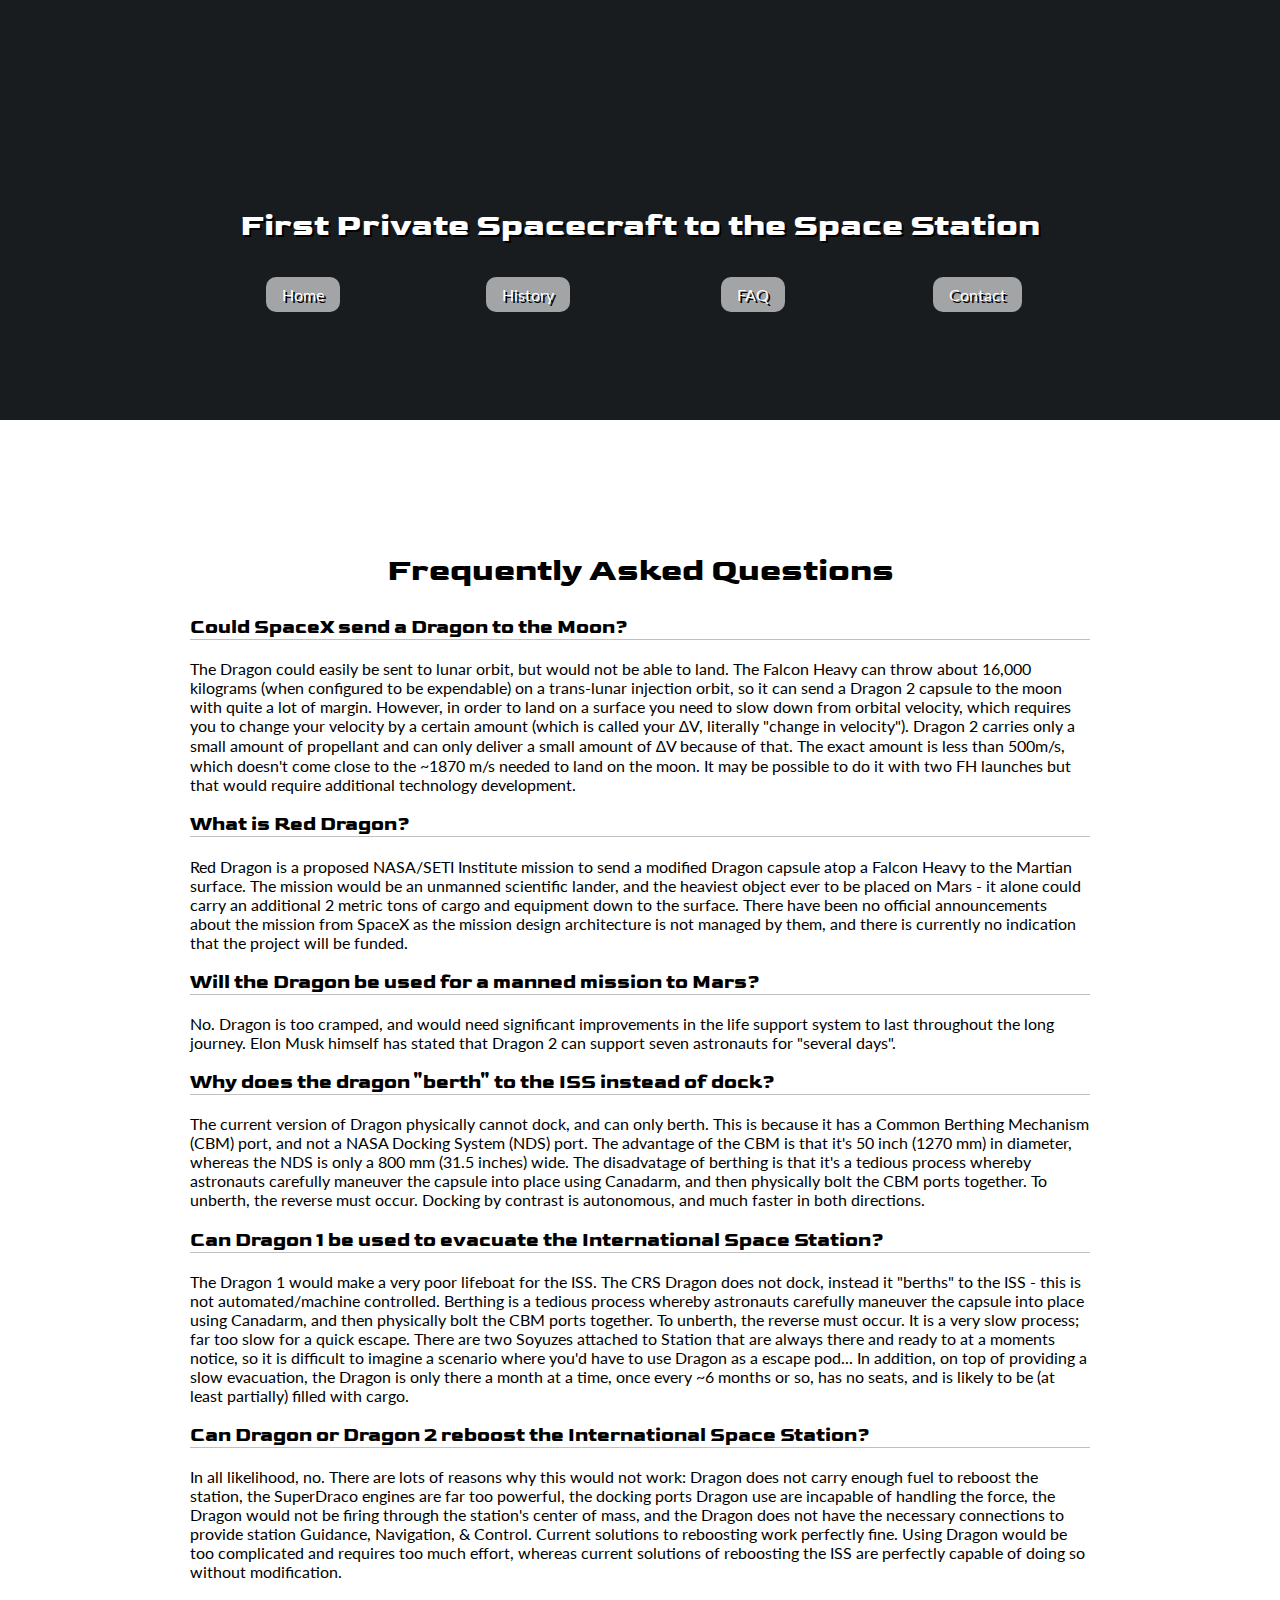
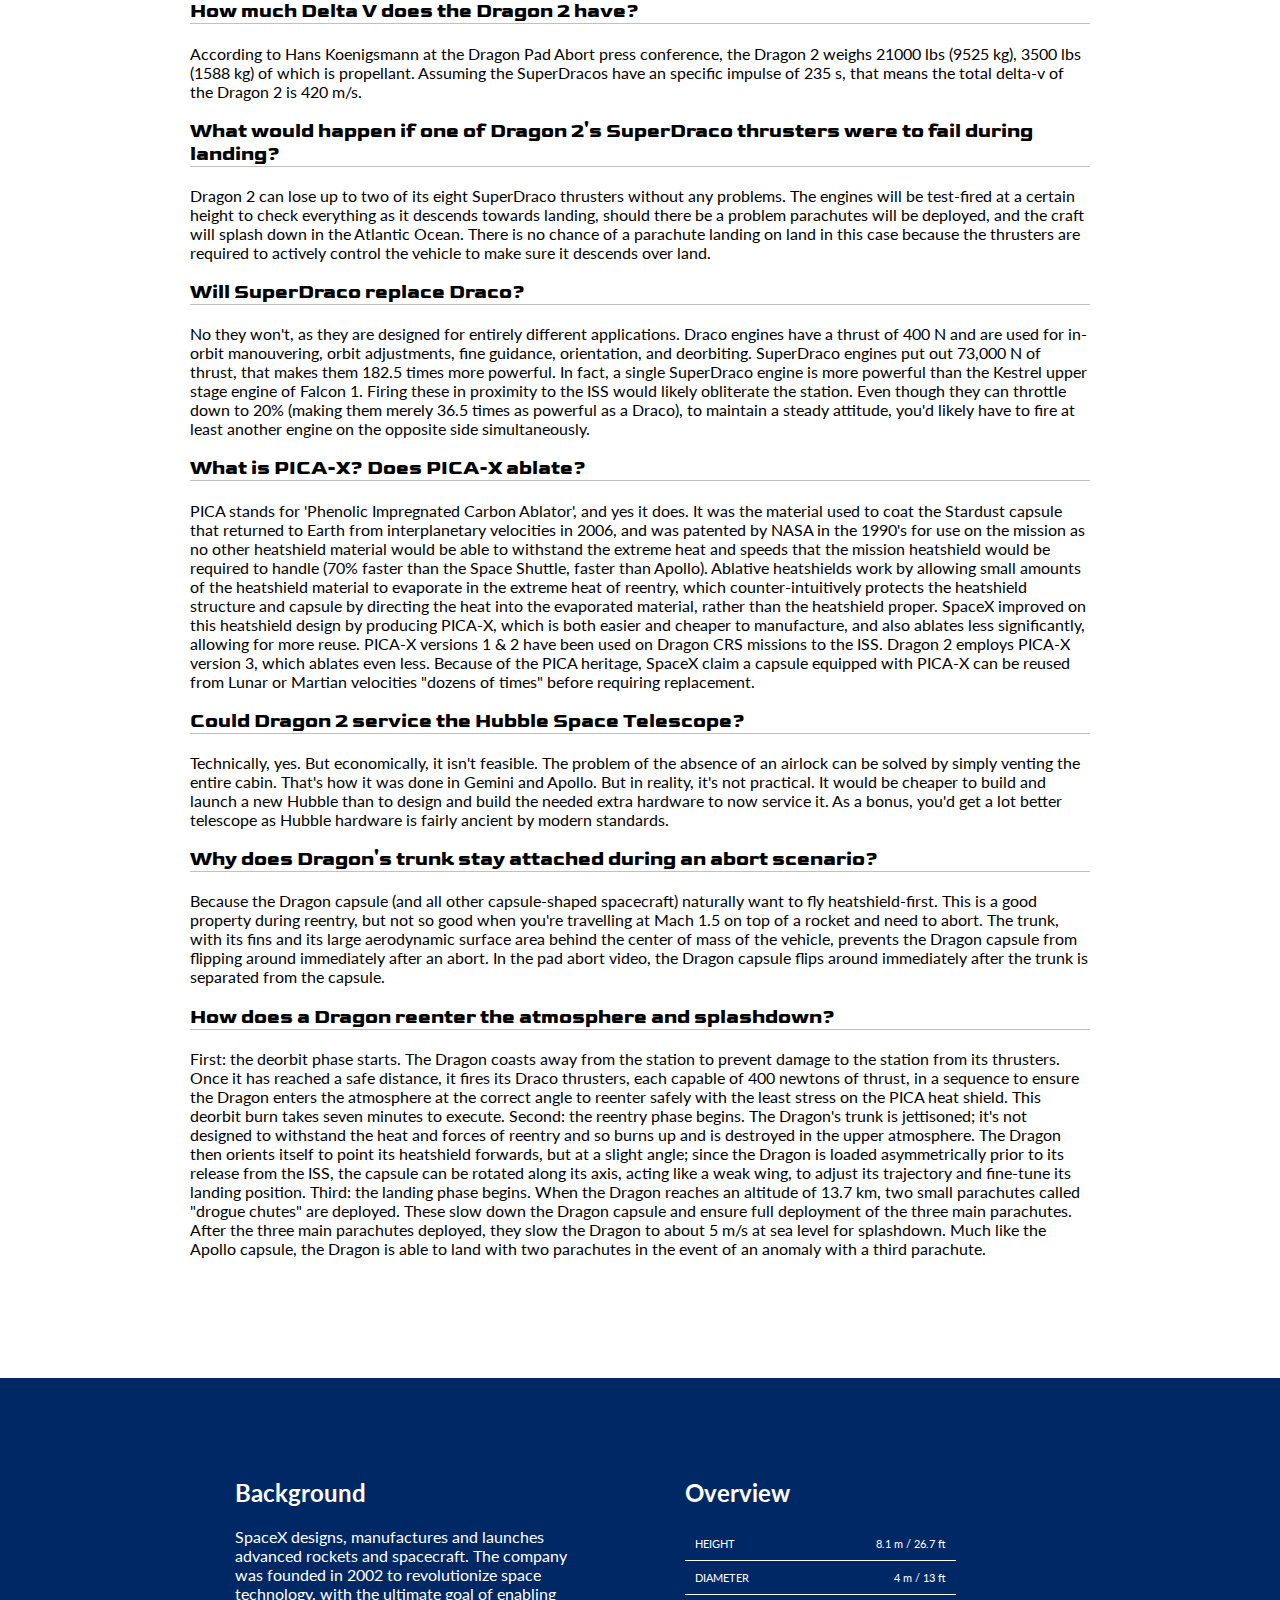
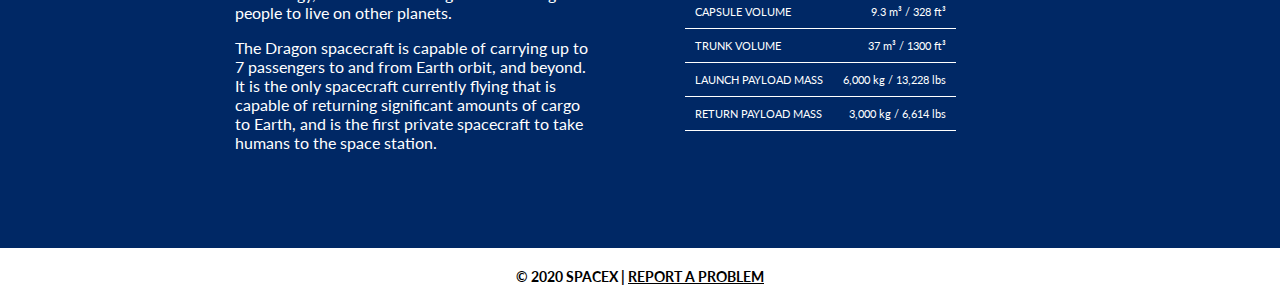
<file: dragon-1/faq.html>
<html lang="en">
<head>
  <title>SpaceX Dragon</title>
  <meta charset="UTF-8" />
  <meta name="description" content="Space X Dragon" />
  <meta name="author" content="Drew Nosler" />
  
  <link rel="preconnect" href="https://fonts.gstatic.com">
  <link href="https://fonts.googleapis.com/css2?family=Goldman:wght@700&display=swap" rel="stylesheet">
  <link href="https://fonts.googleapis.com/css2?family=Lato&display=swap" rel="stylesheet">
  <link rel="stylesheet" href="assets/css/style.css" />
</head>
<body>
  <header role="banner" class="primary">
    <h1><a href="index.html">SpaceX Dragon</a></h1>
    <h2>First Private Spacecraft to the Space Station</h2>
    <nav role="navigation">
      <ul>
        <li><a href="index.html">Home</a></li>
        <li><a href="history.html">History</a></li>
        <li><a href="faq.html">FAQ</a></li>
        <li><a href="contact.html">Contact</a></li>
      </ul>
    </nav>
  </header>
  <section id="content" class="container">
  <h2>Frequently Asked Questions</h2>
  
  <h3>Could SpaceX send a Dragon to the Moon?</h3>
  <p>The Dragon could easily be sent to lunar orbit, but would not be able to land. The Falcon Heavy can throw about 16,000 kilograms (when configured to be expendable) on a trans-lunar injection orbit, so it can send a Dragon 2 capsule to the moon with quite a lot of margin. However, in order to land on a surface you need to slow down from orbital velocity, which requires you to change your velocity by a certain amount (which is called your ∆V, literally "change in velocity"). Dragon 2 carries only a small amount of propellant and can only deliver a small amount of ∆V because of that. The exact amount is less than 500m/s, which doesn't come close to the ~1870 m/s needed to land on the moon. It may be possible to do it with two FH launches but that would require additional technology development.</p>
  
  <h3>What is Red Dragon?</h3>
  <p>Red Dragon is a proposed NASA/SETI Institute mission to send a modified Dragon capsule atop a Falcon Heavy to the Martian surface. The mission would be an unmanned scientific lander, and the heaviest object ever to be placed on Mars - it alone could carry an additional 2 metric tons of cargo and equipment down to the surface. There have been no official announcements about the mission from SpaceX as the mission design architecture is not managed by them, and there is currently no indication that the project will be funded.</p>
  
  <h3>Will the Dragon be used for a manned mission to Mars?</h3>
  <p>No. Dragon is too cramped, and would need significant improvements in the life support system to last throughout the long journey. Elon Musk himself has stated that Dragon 2 can support seven astronauts for "several days".</p>
  
  <h3>Why does the dragon "berth" to the ISS instead of dock?</h3>
  <p>The current version of Dragon physically cannot dock, and can only berth. This is because it has a Common Berthing Mechanism (CBM) port, and not a NASA Docking System (NDS) port. The advantage of the CBM is that it's 50 inch (1270 mm) in diameter, whereas the NDS is only a 800 mm (31.5 inches) wide. The disadvatage of berthing is that it's a tedious process whereby astronauts carefully maneuver the capsule into place using Canadarm, and then physically bolt the CBM ports together. To unberth, the reverse must occur. Docking by contrast is autonomous, and much faster in both directions.</p>
  
  <h3>Can Dragon 1 be used to evacuate the International Space Station?</h3>
  <p>The Dragon 1 would make a very poor lifeboat for the ISS. The CRS Dragon does not dock, instead it "berths" to the ISS - this is not automated/machine controlled. Berthing is a tedious process whereby astronauts carefully maneuver the capsule into place using Canadarm, and then physically bolt the CBM ports together. To unberth, the reverse must occur. It is a very slow process; far too slow for a quick escape. There are two Soyuzes attached to Station that are always there and ready to at a moments notice, so it is difficult to imagine a scenario where you'd have to use Dragon as a escape pod... In addition, on top of providing a slow evacuation, the Dragon is only there a month at a time, once every ~6 months or so, has no seats, and is likely to be (at least partially) filled with cargo.</p>
  
  <h3>Can Dragon or Dragon 2 reboost the International Space Station?</h3>
  <p>In all likelihood, no. There are lots of reasons why this would not work: Dragon does not carry enough fuel to reboost the station, the SuperDraco engines are far too powerful, the docking ports Dragon use are incapable of handling the force, the Dragon would not be firing through the station's center of mass, and the Dragon does not have the necessary connections to provide station Guidance, Navigation, & Control. Current solutions to reboosting work perfectly fine. Using Dragon would be too complicated and requires too much effort, whereas current solutions of reboosting the ISS are perfectly capable of doing so without modification.</p>
  
  <h3>How much Delta V does the Dragon 2 have?</h3>
  <p>According to Hans Koenigsmann at the Dragon Pad Abort press conference, the Dragon 2 weighs 21000 lbs (9525 kg), 3500 lbs (1588 kg) of which is propellant. Assuming the SuperDracos have an specific impulse of 235 s, that means the total delta-v of the Dragon 2 is 420 m/s.</p>
  
  <h3>What would happen if one of Dragon 2's SuperDraco thrusters were to fail during landing?</h3>
  <p>Dragon 2 can lose up to two of its eight SuperDraco thrusters without any problems. The engines will be test-fired at a certain height to check everything as it descends towards landing, should there be a problem parachutes will be deployed, and the craft will splash down in the Atlantic Ocean. There is no chance of a parachute landing on land in this case because the thrusters are required to actively control the vehicle to make sure it descends over land.</p>
  
  <h3>Will SuperDraco replace Draco?</h3>
  <p>No they won't, as they are designed for entirely different applications. Draco engines have a thrust of 400 N and are used for in-orbit manouvering, orbit adjustments, fine guidance, orientation, and deorbiting. SuperDraco engines put out 73,000 N of thrust, that makes them 182.5 times more powerful. In fact, a single SuperDraco engine is more powerful than the Kestrel upper stage engine of Falcon 1. Firing these in proximity to the ISS would likely obliterate the station.
Even though they can throttle down to 20% (making them merely 36.5 times as powerful as a Draco), to maintain a steady attitude, you'd likely have to fire at least another engine on the opposite side simultaneously.</p>
  
  <h3>What is PICA-X? Does PICA-X ablate?</h3>
  <p>PICA stands for 'Phenolic Impregnated Carbon Ablator', and yes it does. It was the material used to coat the Stardust capsule that returned to Earth from interplanetary velocities in 2006, and was patented by NASA in the 1990's for use on the mission as no other heatshield material would be able to withstand the extreme heat and speeds that the mission heatshield would be required to handle (70% faster than the Space Shuttle, faster than Apollo). Ablative heatshields work by allowing small amounts of the heatshield material to evaporate in the extreme heat of reentry, which counter-intuitively protects the heatshield structure and capsule by directing the heat into the evaporated material, rather than the heatshield proper.
SpaceX improved on this heatshield design by producing PICA-X, which is both easier and cheaper to manufacture, and also ablates less significantly, allowing for more reuse. PICA-X versions 1 & 2 have been used on Dragon CRS missions to the ISS. Dragon 2 employs PICA-X version 3, which ablates even less. Because of the PICA heritage, SpaceX claim a capsule equipped with PICA-X can be reused from Lunar or Martian velocities "dozens of times" before requiring replacement.</p>
  
  <h3>Could Dragon 2 service the Hubble Space Telescope?</h3>
  <p>Technically, yes. But economically, it isn't feasible. The problem of the absence of an airlock can be solved by simply venting the entire cabin. That's how it was done in Gemini and Apollo. But in reality, it's not practical. It would be cheaper to build and launch a new Hubble than to design and build the needed extra hardware to now service it. As a bonus, you'd get a lot better telescope as Hubble hardware is fairly ancient by modern standards.</p>
  
  <h3>Why does Dragon's trunk stay attached during an abort scenario?</h3>
  <p>Because the Dragon capsule (and all other capsule-shaped spacecraft) naturally want to fly heatshield-first. This is a good property during reentry, but not so good when you're travelling at Mach 1.5 on top of a rocket and need to abort. The trunk, with its fins and its large aerodynamic surface area behind the center of mass of the vehicle, prevents the Dragon capsule from flipping around immediately after an abort. In the pad abort video, the Dragon capsule flips around immediately after the trunk is separated from the capsule.</p>
  
  <h3>How does a Dragon reenter the atmosphere and splashdown?</h3>
  <p>First: the deorbit phase starts. The Dragon coasts away from the station to prevent damage to the station from its thrusters. Once it has reached a safe distance, it fires its Draco thrusters, each capable of 400 newtons of thrust, in a sequence to ensure the Dragon enters the atmosphere at the correct angle to reenter safely with the least stress on the PICA heat shield. This deorbit burn takes seven minutes to execute.
Second: the reentry phase begins. The Dragon's trunk is jettisoned; it's not designed to withstand the heat and forces of reentry and so burns up and is destroyed in the upper atmosphere. The Dragon then orients itself to point its heatshield forwards, but at a slight angle; since the Dragon is loaded asymmetrically prior to its release from the ISS, the capsule can be rotated along its axis, acting like a weak wing, to adjust its trajectory and fine-tune its landing position.
Third: the landing phase begins. When the Dragon reaches an altitude of 13.7 km, two small parachutes called "drogue chutes" are deployed. These slow down the Dragon capsule and ensure full deployment of the three main parachutes. After the three main parachutes deployed, they slow the Dragon to about 5 m/s at sea level for splashdown. Much like the Apollo capsule, the Dragon is able to land with two parachutes in the event of an anomaly with a third parachute.</p>
  
  </section>
  

  <aside role="complementary">
    <div class="container">
      <article class="widget">
        <header>
          <h2>Background</h2>
        </header>
        <p>SpaceX designs, manufactures and launches advanced rockets and spacecraft. The company was founded in 2002 to revolutionize space technology, with the ultimate goal of enabling people to live on other planets.</p>
        <p>
          The Dragon spacecraft is capable of carrying up to 7 passengers to and from Earth orbit, and beyond. It is the only spacecraft currently flying that is capable of returning significant amounts of cargo to Earth, and is the first private spacecraft to take humans to the space station.
        </p>
        <footer>Widget Footer</footer>
      </article>
      <article class="widget overview">
        <header>
          <h2>Overview</h2>
        </header>
        <table>
  <tbody>
    <tr>
      <td>HEIGHT</td>
      <td>8.1 m <span>/ 26.7 ft</span></td>
    </tr>
    <tr>
      <td>DIAMETER</td>
      <td>4 m <span>/ 13 ft</span></td>
    </tr>
    <tr>
      <td>CAPSULE VOLUME</td>
      <td>9.3 m³ <span>/ 328 ft³ </span></td>
    </tr>
    <tr>
      <td>TRUNK VOLUME</td>
      <td>37 m³ <span>/ 1300 ft³ </span></td>
    </tr>
    <tr>
      <td>LAUNCH PAYLOAD MASS</td>
      <td>6,000 kg <span>/ 13,228 lbs</span></td>
    </tr>
    <tr>
      <td>RETURN PAYLOAD MASS</td>
      <td>3,000 kg <span>/ 6,614 lbs</span></td>
    </tr>
  </tbody>
</table>
        <footer>Widget Footer</footer>
      </article>
    </div>
  </aside>
  <footer id="colophon" role="contentinfo">
     <h6>&copy; 2020 SpaceX | <a href="mailto:danosler@ualr.edu"> Report a Problem</a></h6>
  </footer>
</body>
</html>
</file>
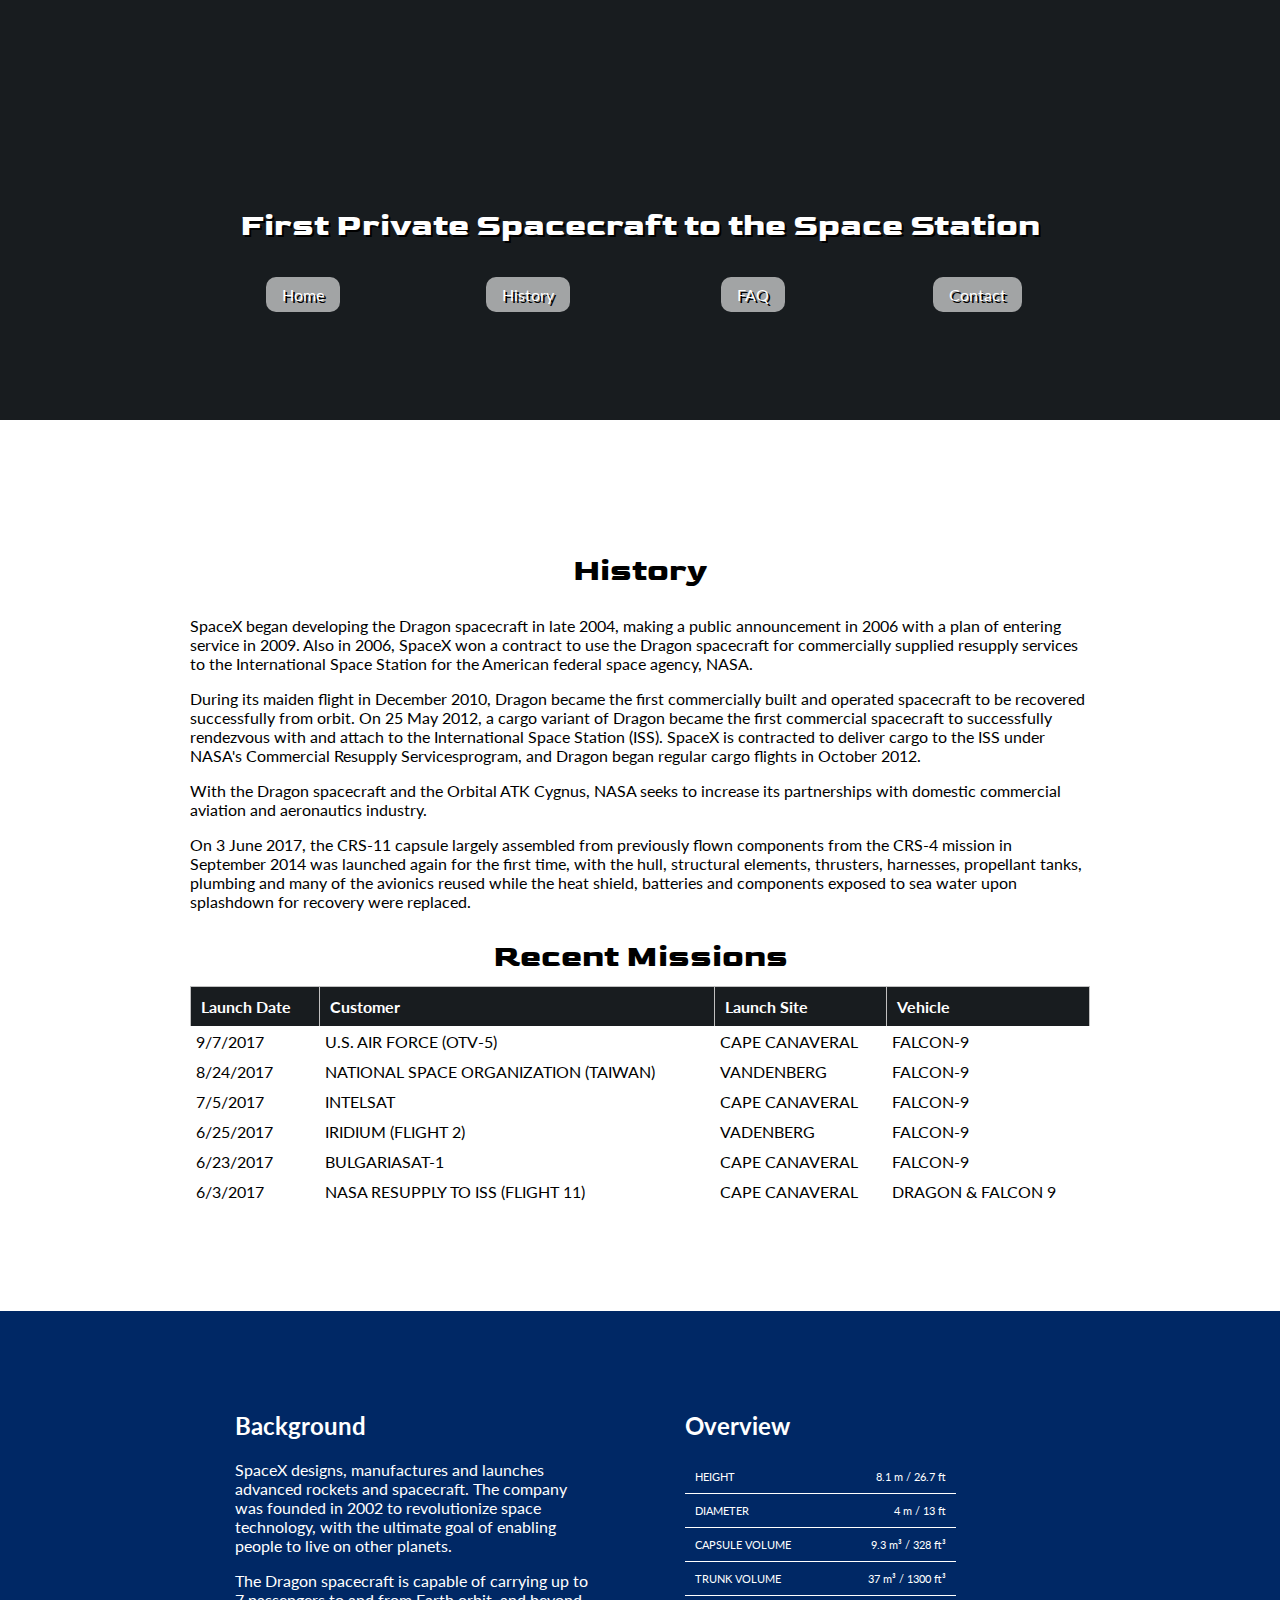
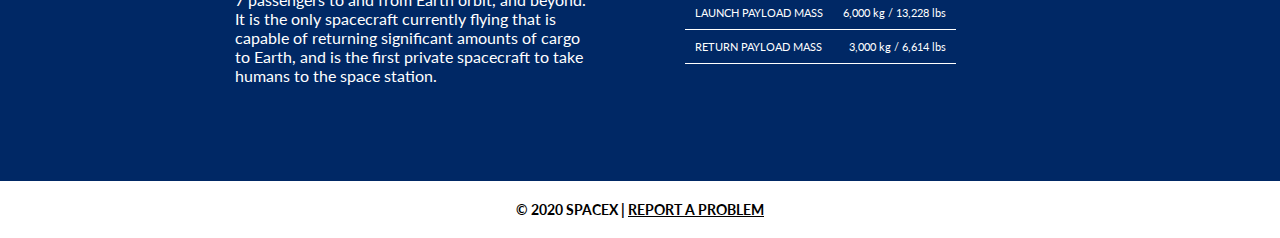
<file: dragon-1/history.html>
<html lang="en">
<head>
  <title>SpaceX Dragon</title>
  <meta charset="UTF-8" />
  <meta name="description" content="Space X Dragon" />
  <meta name="author" content="Drew Nosler" />
  
  <link rel="preconnect" href="https://fonts.gstatic.com">
  <link href="https://fonts.googleapis.com/css2?family=Goldman:wght@700&display=swap" rel="stylesheet">
  <link href="https://fonts.googleapis.com/css2?family=Lato&display=swap" rel="stylesheet">
  <link rel="stylesheet" href="assets/css/style.css" />
</head>
<body>
  <header role="banner" class="primary">
    <h1><a href="index.html">SpaceX Dragon</a></h1>
    <h2>First Private Spacecraft to the Space Station</h2>
    <nav role="navigation">
      <ul>
        <li><a href="index.html">Home</a></li>
        <li><a href="history.html">History</a></li>
        <li><a href="faq.html">FAQ</a></li>
        <li><a href="contact.html">Contact</a></li>
      </ul>
    </nav>
  </header>
  <section id="content" class="container">
  <h2>History</h2>
  
  <p>SpaceX began developing the Dragon spacecraft in late 2004, making a public announcement in 2006 with a plan of entering service in 2009. Also in 2006, SpaceX won a contract to use the Dragon spacecraft for commercially supplied resupply services to the International Space Station for the American federal space agency, NASA.</p>
  
  <p>During its maiden flight in December 2010, Dragon became the first commercially built and operated spacecraft to be recovered successfully from orbit. On 25 May 2012, a cargo variant of Dragon became the first commercial spacecraft to successfully rendezvous with and attach to the International Space Station (ISS). SpaceX is contracted to deliver cargo to the ISS under NASA's Commercial Resupply Servicesprogram, and Dragon began regular cargo flights in October 2012.</p>
  
  <p>With the Dragon spacecraft and the Orbital ATK Cygnus, NASA seeks to increase its partnerships with domestic commercial aviation and aeronautics industry.</p>
  
  <p>On 3 June 2017, the CRS-11 capsule largely assembled from previously flown components from the CRS-4 mission in September 2014 was launched again for the first time, with the hull, structural elements, thrusters, harnesses, propellant tanks, plumbing and many of the avionics reused while the heat shield, batteries and components exposed to sea water upon splashdown for recovery were replaced.</p>
  
  <table border="5">
  <caption>Recent Missions</caption>  
  <tr><th scope="col">Launch Date</th><th scope="col">Customer</th><th scope="col">Launch Site</th><th scope="col">Vehicle</th></tr>  
  <tr><td>9/7/2017</td><td>U.S. AIR FORCE (OTV-5)</td><td>CAPE CANAVERAL</td><td>FALCON-9</td></tr>
  <tr><td>8/24/2017</td><td>NATIONAL SPACE ORGANIZATION (TAIWAN)</td><td>VANDENBERG</td><td>FALCON-9</td></tr>
  <tr><td>7/5/2017</td><td>INTELSAT</td><td>CAPE CANAVERAL</td><td>FALCON-9</td></tr>
  <tr><td>6/25/2017</td><td>IRIDIUM (FLIGHT 2)</td><td>VADENBERG</td><td>FALCON-9</td></tr>
  <tr><td>6/23/2017</td><td>BULGARIASAT-1</td><td>CAPE CANAVERAL</td><td>FALCON-9</td></tr>
  <tr><td>6/3/2017</td><td>NASA RESUPPLY TO ISS (FLIGHT 11)</td><td>CAPE CANAVERAL</td><td>DRAGON & FALCON 9</td></tr>
  </table>
  
  
  </section>
  

  <aside role="complementary">
    <div class="container">
      <article class="widget">
        <header>
          <h2>Background</h2>
        </header>
        <p>SpaceX designs, manufactures and launches advanced rockets and spacecraft. The company was founded in 2002 to revolutionize space technology, with the ultimate goal of enabling people to live on other planets.</p>
        <p>
          The Dragon spacecraft is capable of carrying up to 7 passengers to and from Earth orbit, and beyond. It is the only spacecraft currently flying that is capable of returning significant amounts of cargo to Earth, and is the first private spacecraft to take humans to the space station.
        </p>
        <footer>Widget Footer</footer>
      </article>
      <article class="widget overview">
        <header>
          <h2>Overview</h2>
        </header>
        <table>
  <tbody>
    <tr>
      <td>HEIGHT</td>
      <td>8.1 m <span>/ 26.7 ft</span></td>
    </tr>
    <tr>
      <td>DIAMETER</td>
      <td>4 m <span>/ 13 ft</span></td>
    </tr>
    <tr>
      <td>CAPSULE VOLUME</td>
      <td>9.3 m³ <span>/ 328 ft³ </span></td>
    </tr>
    <tr>
      <td>TRUNK VOLUME</td>
      <td>37 m³ <span>/ 1300 ft³ </span></td>
    </tr>
    <tr>
      <td>LAUNCH PAYLOAD MASS</td>
      <td>6,000 kg <span>/ 13,228 lbs</span></td>
    </tr>
    <tr>
      <td>RETURN PAYLOAD MASS</td>
      <td>3,000 kg <span>/ 6,614 lbs</span></td>
    </tr>
  </tbody>
</table>
        <footer>Widget Footer</footer>
      </article>
    </div>
  </aside>
  <footer id="colophon" role="contentinfo">
     <h6>&copy; 2020 SpaceX | <a href="mailto:danosler@ualr.edu"> Report a Problem</a></h6>
  </footer>
</body>
</html>
</file>
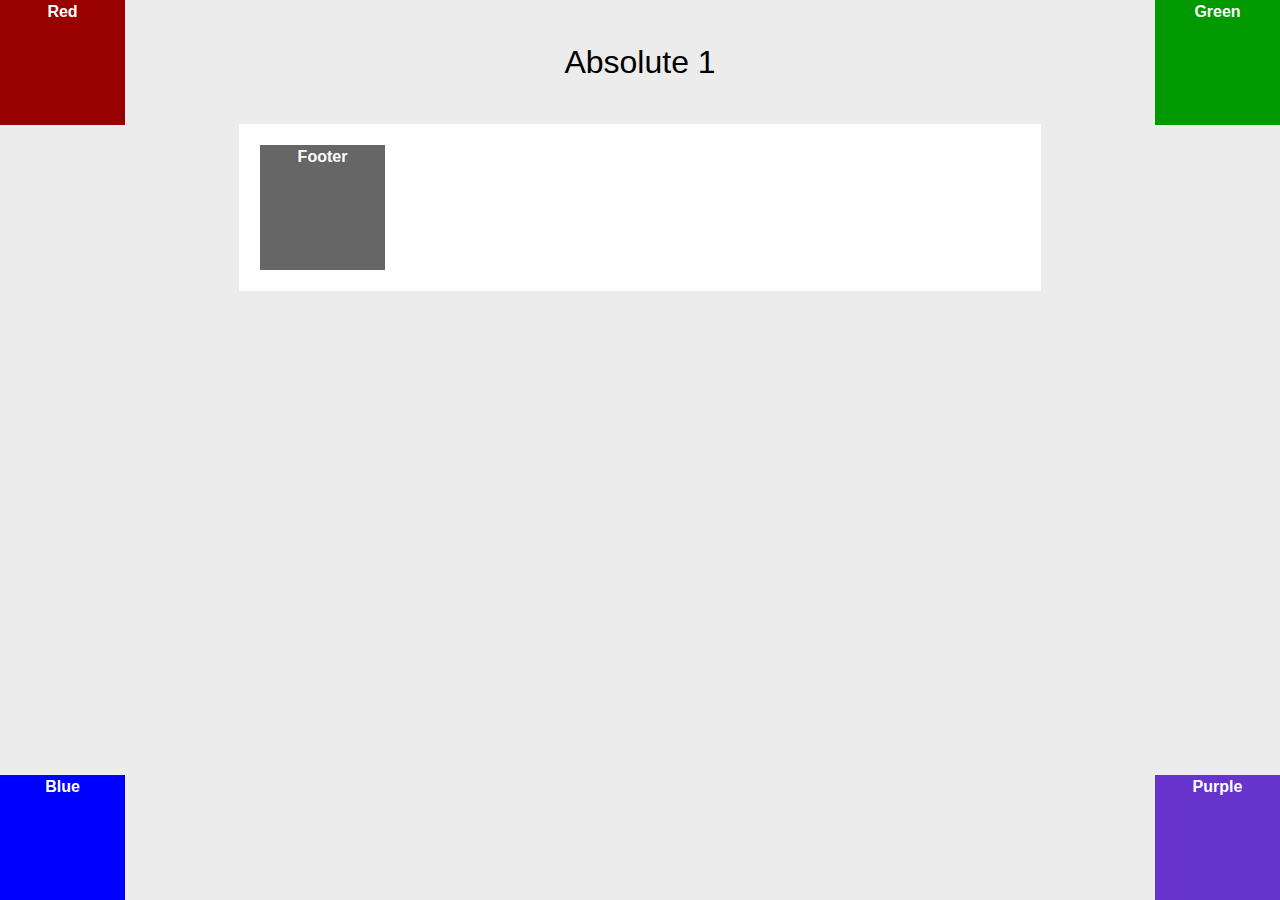
<file: positioning-lab/absolute-1.html>
<!DOCTYPE html>
<html lang="en">
<head>
<meta charset="UTF-8" />
<title>Positioning Lab</title>
<style type="text/css">
* {
	margin: 0px;
	padding: 0px;
}
body {
	background-color: #ECECEC;
	font-weight: bold;
	font-family: Tahoma, Geneva, sans-serif;
	color: #FFF;
	text-align: center;
	line-height: 24px;
}
#wrapper {
	background-color: #FFF;
	border-top-width: 1px;
	border-right-width: 1px;
	border-bottom-width: 1px;
	border-left-width: 1px;
	border-top-style: solid;
	border-right-style: solid;
	border-bottom-style: solid;
	border-left-style: solid;
	width: 800px;
	margin-right: auto;
	margin-left: auto;
}
#red {
	background-color: #900;
	width: 125px;
	height: 125px;
	position: absolute;
	top:0;
    left:0;
}
#green {
	background-color: #090;
	width: 125px;
	height: 125px;
	position: absolute;
	top:0;
    right:0;
}
#blue {
	background-color: #00F;
	width: 125px;
	height: 125px;
	position: absolute;
	bottom:0;
    left:0;
}
#purple {
	background-color: #63C;
	width: 125px;
	height: 125px;
	position: absolute;
	bottom:0;
    right:0;
}
#footer {
	background-color: #666;
	width:125px;
	height:125px;
	margin:20px;
}
h1 {
	color: #000;
	font-weight: normal;
	padding: 50px;
}
</style>
</head>

<body>
<h1>Absolute 1</h1>
<div id="wrapper">
  <div id="red">Red</div>
  <div id="green">Green</div>
  <div id="blue">Blue</div>
  <div id="purple">Purple</div>
  <div id="footer">Footer</div>
</div>
</body>
</html>
</file>
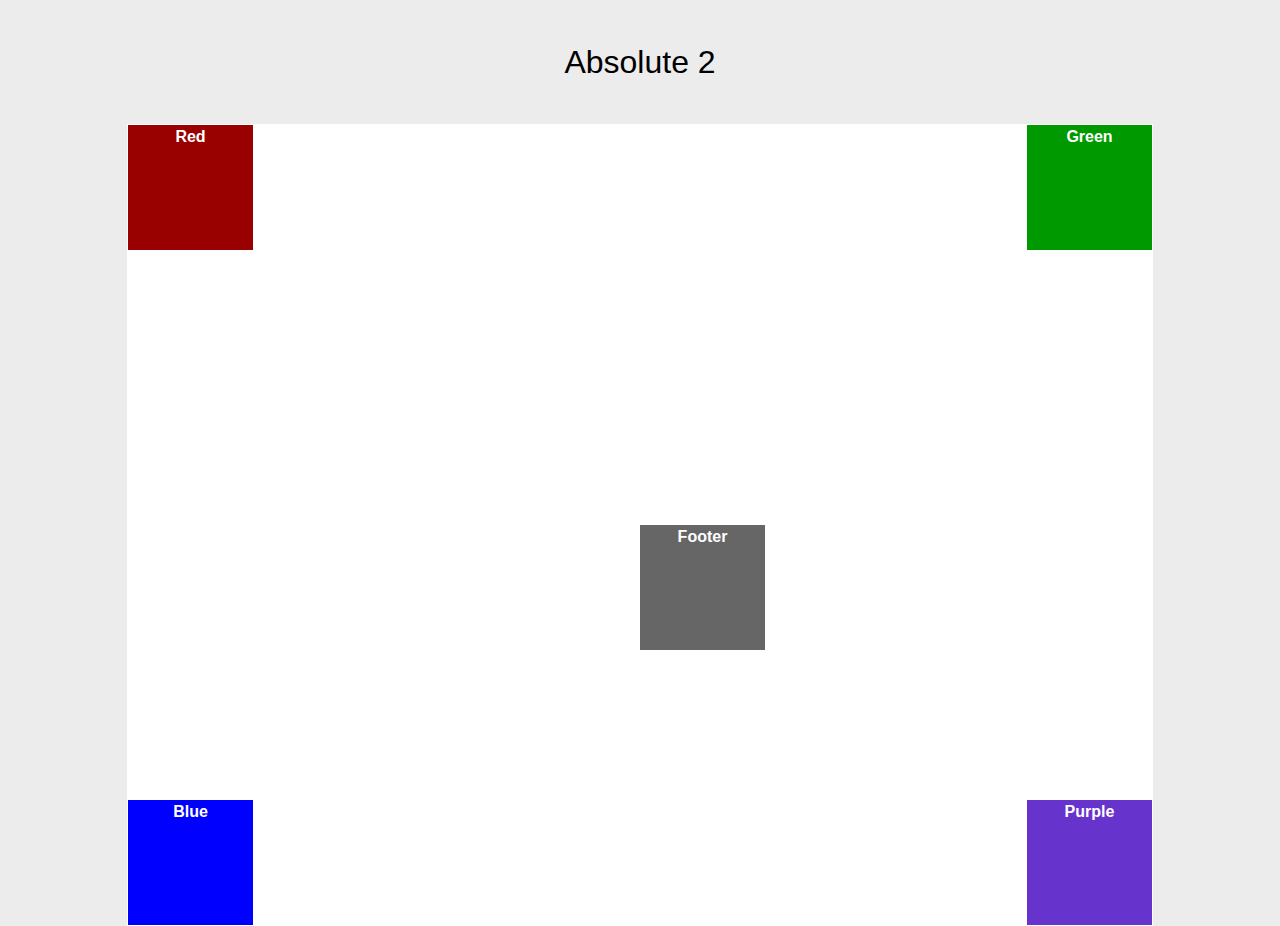
<file: positioning-lab/absolute-2.html>
<!DOCTYPE html>
<html lang="en">
<head>
<meta charset="UTF-8" />
<title>Positioning Lab</title>
<style type="text/css">
* {
	margin: 0px;
	padding: 0px;
}
body {
	background-color: #ECECEC;
	font-weight: bold;
	font-family: Tahoma, Geneva, sans-serif;
	color: #FFF;
	text-align: center;
	line-height: 24px;
}
#wrapper {
	background-color: #FFF;
	border-top-width: 1px;
	border-right-width: 1px;
	border-bottom-width: 1px;
	border-left-width: 1px;
	border-top-style: solid;
	border-right-style: solid;
	border-bottom-style: solid;
	border-left-style: solid;
	width: 80vw;
	height: 800px;
	position:relative;
	margin-right: auto;
	margin-left: auto;
}
#red {
	background-color: #900;
	width: 125px;
	height: 125px;
	position: absolute;
	top:0;
    left:0;
}
#green {
	background-color: #090;
	width: 125px;
	height: 125px;
	position: absolute;
	top:0;
    right:0;
}
#blue {
	background-color: #00F;
	width: 125px;
	height: 125px;
	position: absolute;
	bottom:0;
    left:0;
}
#purple {
	background-color: #63C;
	width: 125px;
	height: 125px;
	position: absolute;
	bottom:0;
    right:0;
}
#footer {
	background-color: #666;
	width: 125px;
	height: 125px;
	position:absolute;
	top:50%;
	left:50%;
}
h1 {
	color: #000;
	font-weight: normal;
	padding: 50px;
}
</style>
</head>

<body>
<h1>Absolute 2</h1>
<div id="wrapper">
  <div id="red">Red</div>
  <div id="green">Green</div>
  <div id="blue">Blue</div>
  <div id="purple">Purple</div>
  <div id="footer">Footer</div>
</div>
</body>
</html>
</file>
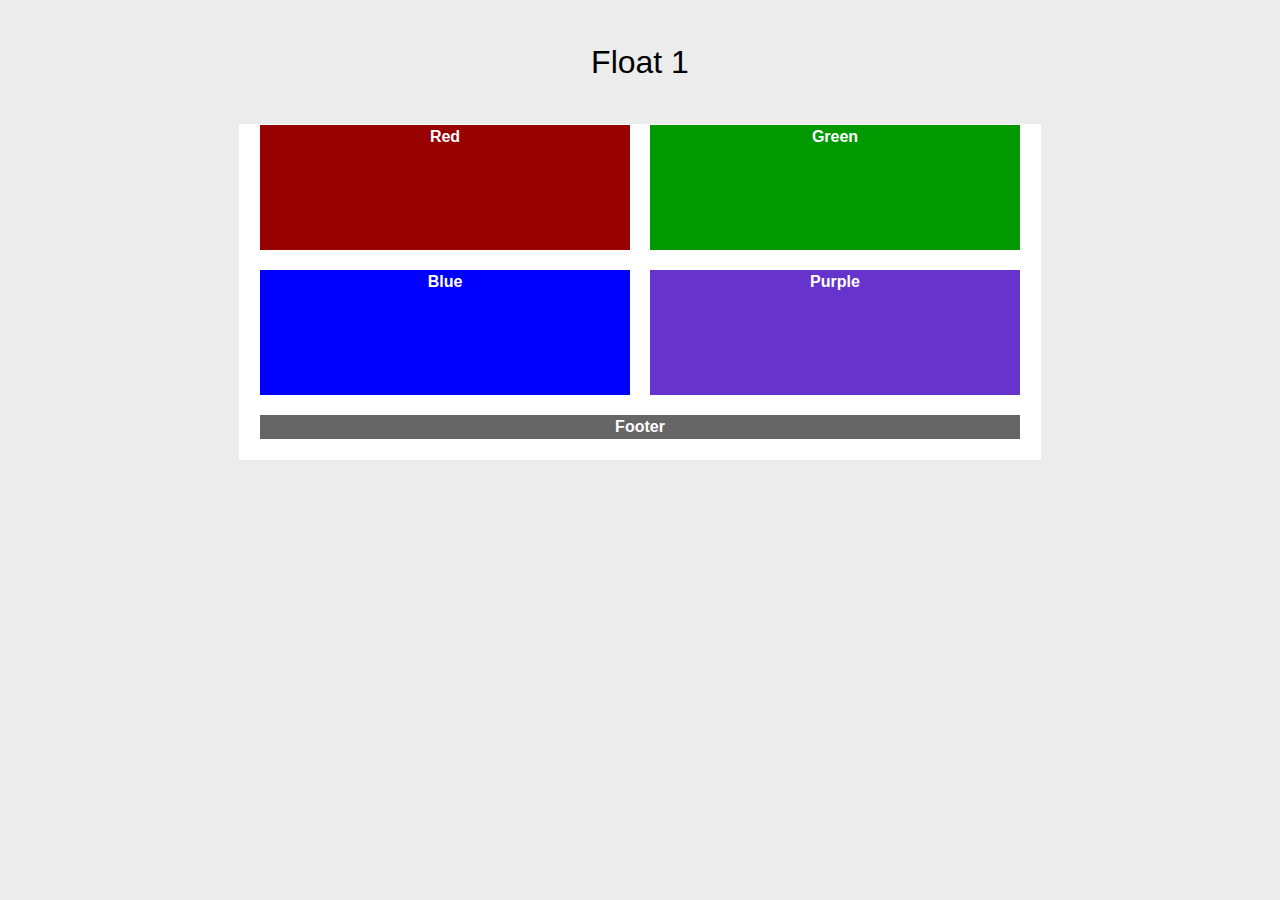
<file: positioning-lab/float-1.html>
<!DOCTYPE html>
<html lang="en">
<head>
<meta charset="UTF-8" />
<title>Positioning Lab</title>
<style type="text/css">
* {
	margin: 0px;
	padding: 0px;
}
body {
	background-color: #ECECEC;
	font-weight: bold;
	font-family: Tahoma, Geneva, sans-serif;
	color: #FFF;
	text-align: center;
	line-height: 24px;
}
#wrapper {
	background-color: #FFF;
	border-top-width: 1px;
	border-right-width: 1px;
	border-bottom-width: 1px;
	border-left-width: 1px;
	border-top-style: solid;
	border-right-style: solid;
	border-bottom-style: solid;
	border-left-style: solid;
	width: 800px;
	margin-right: auto;
	margin-left: auto;
	
}
#red {
	background-color: #900;
	width:370px;
	height:125px;
	float:left;
	margin-left:20px;
  margin-bottom:20px;
}
#green {
	background-color: #090;
	width:370px;
	height:125px;
	float:left;
	margin-left:20px;
  margin-bottom:20px;
}
#blue {
	background-color: #00F;
	width:370px;
	height:125px;
	float:left;
	margin-left:20px;
  margin-bottom:20px;
}
#purple {
	background-color: #63C;
	width:370px;
	height:125px;
	float:left;
	margin-left:20px;
  margin-bottom:20px;
}
#footer {
	background-color: #666;
	clear:both;
	margin:20px;
}
h1 {
	color: #000;
	font-weight: normal;
	padding: 50px;
}
</style>
</head>

<body>
<h1>Float 1</h1>
<div id="wrapper">
  <div id="red">Red</div>
  <div id="green">Green</div>
  <div id="blue">Blue</div>
  <div id="purple">Purple</div>
  <div id="footer">Footer</div>
</div>
</body>
</html>
</file>
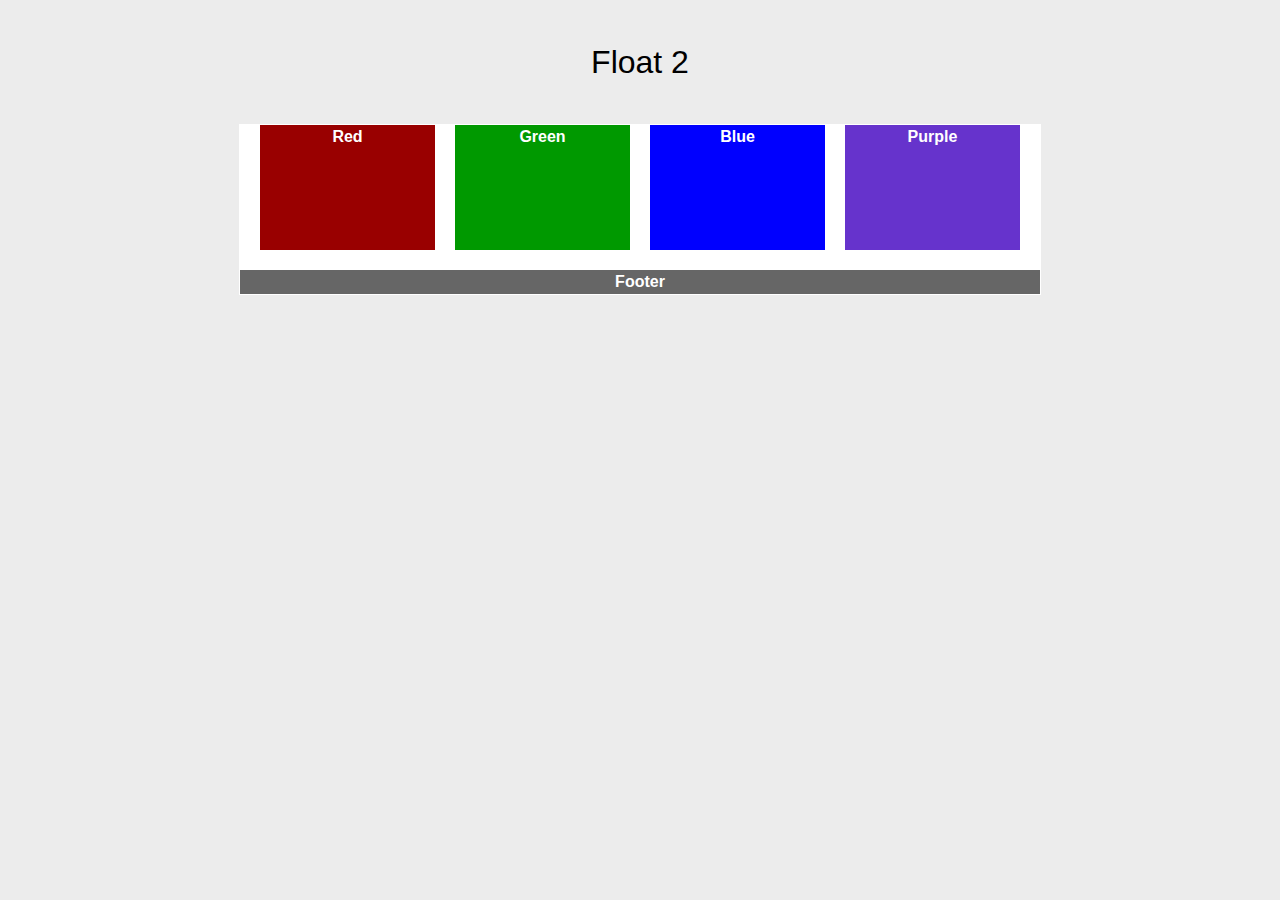
<file: positioning-lab/float-2.html>
<!DOCTYPE html>
<html lang="en">
<head>
<meta charset="UTF-8" />
<title>Positioning Lab</title>
<style type="text/css">
* {
	margin: 0px;
	padding: 0px;
}
body {
	background-color: #ECECEC;
	font-weight: bold;
	font-family: Tahoma, Geneva, sans-serif;
	color: #FFF;
	text-align: center;
	line-height: 24px;
}
#wrapper {
	background-color: #FFF;
	border-top-width: 1px;
	border-right-width: 1px;
	border-bottom-width: 1px;
	border-left-width: 1px;
	border-top-style: solid;
	border-right-style: solid;
	border-bottom-style: solid;
	border-left-style: solid;
	width: 800px;
	margin-right: auto;
	margin-left: auto;
}
#red {
	background-color: #900;
	width:175px;
	height:125px;
	float:left;
	margin-left:20px;
  margin-bottom:20px;
}
#green {
	background-color: #090;
	width:175px;
	height:125px;
	float:left;
	margin-left:20px;
  margin-bottom:20px;
}
#blue {
	background-color: #00F;
	width:175px;
	height:125px;
	float:left;
	margin-left:20px;
  margin-bottom:20px;
}
#purple {
	background-color: #63C;
	width:175px;
	height:125px;
	float:left;
	margin-left:20px;
  margin-bottom:20px;
}
#footer {
	background-color: #666;
	clear:left;
}
h1 {
	color: #000;
	font-weight: normal;
	padding: 50px;
}
</style>
</head>

<body>
<h1>Float 2</h1>
<div id="wrapper">
  <div id="red">Red</div>
  <div id="green">Green</div>
  <div id="blue">Blue</div>
  <div id="purple">Purple</div>
  <div id="footer">Footer</div>
</div>
</body>
</html>
</file>
<file: dragon-1/assets/css/style.css>
/* Color Theme  
 
*/

/* ---------------Box Sizing----------------- */

html {
  box-sizing: border-box;
}
*,
*:before,
*:after {
  box-sizing: inherit;
}

/* ----- Utility Styles ---- */

.container {
  width: 80vw;
  margin: 40px auto;
  max-width: 900px;
}

.img-right {
  float: right;
  margin: 10px 0 10px 20px;
  border: 1px solid #c0c0c0;
  padding: 5px;
}

.img-left {
  float: left;
  margin: 10px 20px 10px 0;
  border: 1px solid #c0c0c0;
  padding: 5px;
}

.img-center {
  display: block;
  margin: 10px auto;
  border: 1px solid #c0c0c0;
  padding: 5px;
}

/* ---- Responsive Images ----*/
img {
  max-width: 100%;
  height: auto;
}

/* ----- Global Styles ---- */

body {
  font-family: "Lato", sans-serif;
  margin: 0;
}

header.primary {
  background-color: #181c1f;
  text-align: center;
  color: #ffffff;
  text-shadow: 2px 2px #000000;
  /* Shorhand T,R,B,L*/
  padding: 6em 2em;
  position: relative;
}

header.primary::before {
  content: "";
  background-image: url("https://infotech.report/images/Resources/fd719388-a718-48f4-a99a-e4cdb5554a65_sPace-x.jpg");
  background-size: cover;
  position: absolute;
  top: 0px;
  right: 0px;
  bottom: 0px;
  left: 0px;
}

header.primary h1 {
  font-size: 3.2rem;
  margin: 20px 0;
  position: relative;
}

header.primary h1 a {
  color: #ffffff;
  background-image: url("");
  display: block;
  width: 450px;
  height: 70px;
  margin: 0 auto;
  text-indent:100%;
  white-space:nowrap;
  overflow:hidden;
}

header.primary h2 {
  font-family: "Goldman", cursive;
  font-size: 2em;
  /* Shorhand Three Value Top, Left/Right, Bottom*/
  margin: 20px auto 40px;
  position: relative;
}

header.primary nav ul {
  position: relative;
  display: flex;
  flex-direction: row;
  justify-content: space-around;
  padding: 0;
  max-width: 900px;
  margin: 20px auto;
}

header.primary nav li {
  list-style-type: none;
  padding: 0;
  width: 20%;
}

header.primary nav a:link,
header.primary nav a:visited {
  color: white;
  text-decoration: none;
  background-color: #000000;
  background-color: rgba(255, 255, 255, 0.6);
  padding: 8px 16px;
  border-radius: 10px;
  transition: 0.6s;
  display: flex-block;
}

header.primary nav a:hover,
header.primary nav a:active {
  background-color: rgba(255, 255, 255, 0.9);
}

/* ------------- Content --------------- */

#content {
  padding: 4em 0;
}

#content h3{
  font-family: "Goldman", cursive;
  font-size: 1.2em;
  color: #000000;
  border-bottom: 1px solid #c0c0c0;
}

#content table{
  width:100%;
  border: 1px solid #c0c0c0;
  border-collapse:collapse;
}

#content caption{
  font-weight:bold;
  font-size:1.5rem;
  margin:10px;
  font-family: "Goldman", cursive;
  font-size: 2em;
  color: #000000;
}

#content th {
  background:#181C1F;
  color:#ffffff;
  text-align:left;
  padding:10px;
}

#content td{
  border:1px solid #ffffff;
  padding:5px;
}

#content tr:nth-child(even){
  background:#ffffff;
}

#content tr:hover{
  background:#8EA6B8;
}
 
/* ------------- Articles --------------- */

#articles {
  background:#002865;
}

#articles .container {
  display: flex;
  flex-direction: row;
  justify-content: space-between;
  flex-wrap: wrap;
  border-bottom: 1px solid #c0c0c0;
  padding: 0 0 4em 0;
}

#articles h2,
#content h2 {
  flex: 0 0 100%;
  color: #000000;
  text-align: center;
  font-family: "Goldman", cursive;
  font-size: 2em;
}

#articles h2 {
  color: #ffffff;
  text-shadow: 2px 2px #000;
}

#articles article.post {
  width: 30%;
  box-shadow: 0 4px 8px rgba(0, 0, 0, 0.4);
  padding: 10px;
  transition: 0.6s;
  font-size: 0.8rem;
  border-radius: 10px;
  background: #ffffff;
}

#articles article.post h2 {
  font-size: 1.5em;
  text-shadow: none;
}

#articles article.post:hover {
  box-shadow: 0 8px 16px rgba(0, 0, 0, 0.4);
}

#articles article time,
#articles article figcaption,
#articles article footer {
  font-size: 0.8em;
  color: #ffffff;
  text-transform: uppercase;
}

#articles .post a:link,
#articles .post a:visited {
  color: #ffffff;
}

#articles .post figure {
  margin: 0;
}

#articles .post img {
  border-radius: 10px;
}

#articles ul {
  padding: 0 20px;
}
#articles li {
  margin-bottom: 20px;
}

/* ------------- Hero --------------- */

#hero {
  padding: 3em 0;
}

/* ------------- Aside --------------- */

/* Attribute Selector */
aside[role="complementary"] {
  background-color: #002865;
  color: #ffffff;
  padding: 2.5em;
}

aside .container {
  display: flex;
  flex-direction: row;
  justify-content: space-around;
}

aside article.widget {
  width: 40%;
}

.widget.overview table {
  font-size: 0.7em;
  border-collapse: collapse;
}

.widget.overview table td {
  border-bottom: 1px solid #fff;
  padding: 10px;
  color: #ffffff;
}

.widget.overview table td:nth-child(even) {
  text-align: right;
}

aside article a:link,
aside article a:visited {
  color: #ffffff;
  display: block;
  margin-top: 1.2em;
  letter-spacing: 1.2px;
}

aside article a:hover,
aside article a:active {
  text-decoration: none;
}

aside article footer {
  display: none;
}

/*------ Footer ------*/

#colophon {
  background-color: #ffffff;
}

#colophon h6 {
  padding: 20px;
  margin: 0;
  color: #000000;
  text-align: center;
  font-size: 0.9rem;
  text-transform: uppercase;
}

#colophon h6 a:link,
#colophon h6 a:visited {
  color: #000000;
}


/* ---------------Media Queries----------------- */

@media screen and (max-width: 600px) {
  header.primary nav ul {
    flex-direction: column;
    margin: 0 auto;
    width: 400px;
  }

  header.primary nav ul li {
    margin-bottom: 10px;
    width: 400px;
  }

  header.primary nav ul li a {
    display: block;
  }

  #articles .container {
    flex-direction:column;
    justify-content: space-between;
    flex-wrap: wrap;
    border-bottom: 1px solid #c0c0c0;
    padding: 0 0 4em 0;
  }

  #articles article.post {
    width: 100%;
    margin-bottom: 2em;
  }
}
</file>
